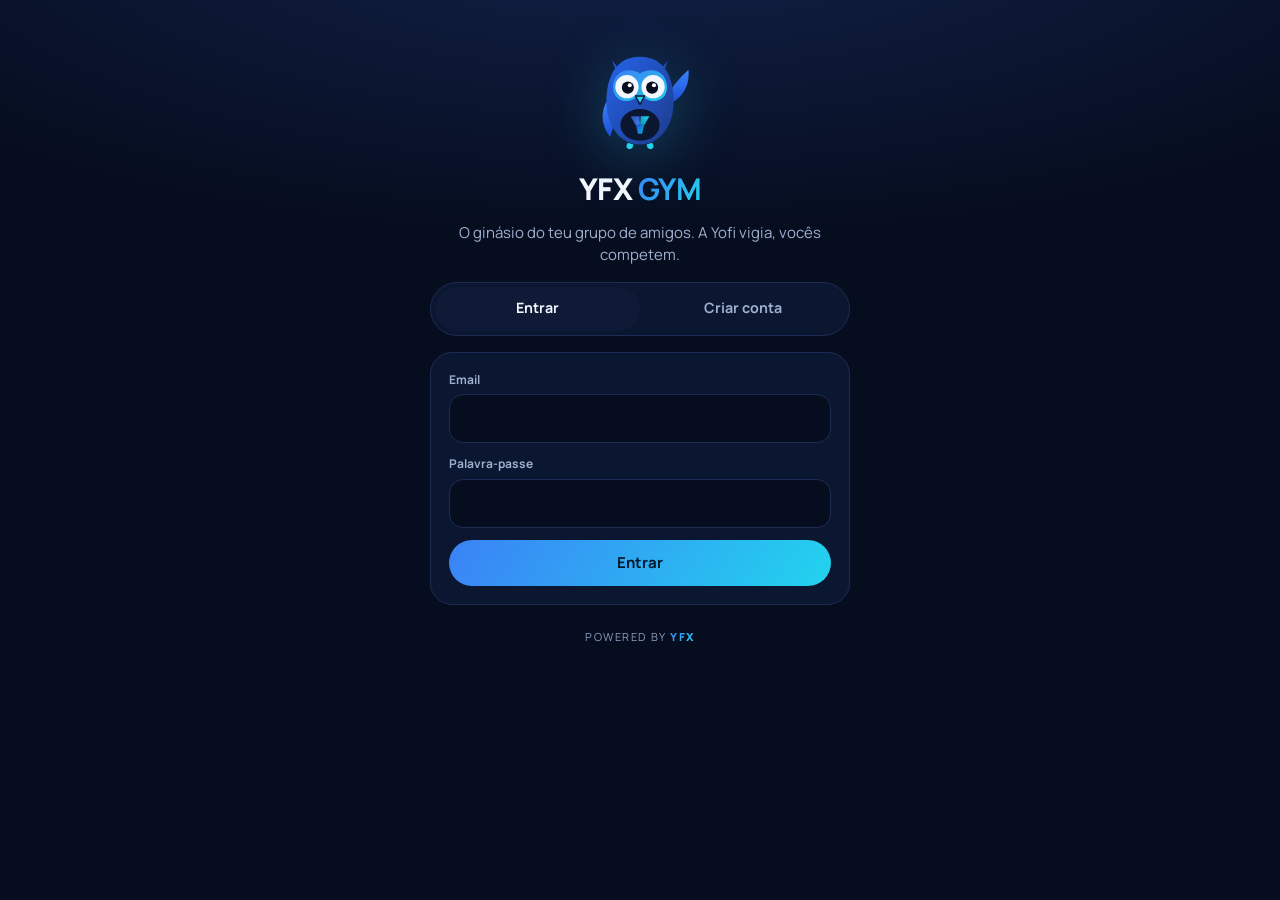
<file: index.html>
<!doctype html>
<html lang="pt">
<head>
<meta charset="utf-8">
<meta name="viewport" content="width=device-width,initial-scale=1,viewport-fit=cover">
<title>YFX Gym</title>
<meta name="description" content="O ginásio do teu grupo de amigos: check-ins, metas, treinos e ranking. Powered by YFX.">
<meta name="theme-color" content="#060d1f">
<meta name="color-scheme" content="dark">
<meta name="mobile-web-app-capable" content="yes">
<meta name="apple-mobile-web-app-capable" content="yes">
<meta name="apple-mobile-web-app-status-bar-style" content="black-translucent">
<meta name="apple-mobile-web-app-title" content="YFX Gym">
<meta name="referrer" content="strict-origin-when-cross-origin">
<meta http-equiv="Content-Security-Policy" content="default-src 'self'; script-src 'self'; style-src 'self' 'unsafe-inline'; img-src 'self' data: blob: https://uehitzdjxeyiyvnozjrx.supabase.co; connect-src 'self' https://uehitzdjxeyiyvnozjrx.supabase.co wss://uehitzdjxeyiyvnozjrx.supabase.co; font-src 'self'; manifest-src 'self'; worker-src 'self'; base-uri 'self'; form-action 'self'; object-src 'none'">
<link rel="manifest" href="manifest.webmanifest">
<link rel="icon" href="icons/icon-192.png" type="image/png">
<link rel="apple-touch-icon" href="icons/apple-touch-icon.png">
<link rel="preload" href="fonts/manrope-latin.woff2" as="font" type="font/woff2" crossorigin>
<link rel="stylesheet" href="css/app.css">
</head>
<body>
<div id="app"><main class="auth"><p class="muted center">A abrir…</p></main></div>
<div id="toasts" aria-live="polite"></div>
<noscript><p style="padding:24px;color:#f3f6fc">O YFX Gym precisa de JavaScript ligado.</p></noscript>
<script src="js/vendor/supabase.js"></script>
<script src="js/config.js"></script>
<script src="js/yofi.js"></script>
<script src="js/exercises.js"></script>
<script src="js/store.js"></script>
<script src="js/app.js"></script>
</body>
</html>
</file>
<file: css/app.css>
@font-face { font-family: "Manrope"; font-style: normal; font-weight: 200 800; font-display: swap; src: url(../fonts/manrope-latin.woff2) format("woff2"); unicode-range: U+0000-00FF, U+0131, U+0152-0153, U+02BB-02BC, U+02C6, U+02DA, U+02DC, U+2000-206F, U+20AC, U+2122, U+2191, U+2193, U+2212, U+2215, U+FEFF, U+FFFD; }
@font-face { font-family: "Manrope"; font-style: normal; font-weight: 200 800; font-display: swap; src: url(../fonts/manrope-latin-ext.woff2) format("woff2"); unicode-range: U+0100-02AF, U+1E00-1EFF, U+20A0-20AB, U+20AD-20C0, U+2113, U+2C60-2C7F, U+A720-A7FF; }
/* fallback com métricas próximas da Manrope, para o texto não "saltar" quando a fonte carrega */
@font-face { font-family: "Manrope Fallback"; src: local("Arial"); size-adjust: 103%; ascent-override: 103%; descent-override: 29%; line-gap-override: 0%; }
/* YFX Gym — identidade YFX: navy, gradiente azul→ciano, Manrope, botões pill.
   Layout: coluna única de telemóvel (máx. 520px), barra de separadores fixa em baixo. */
:root {
  --ink: #060d1f; --surface: #0b1630; --surface2: #0e1a36; --line: #1d2c52;
  --fg: #f3f6fc; --muted: #9fb0cf; --blue: #3b82f6; --cyan: #22d3ee;
  --good: #34d399; --warn: #fbbf24; --bad: #f87171;
  --grad: linear-gradient(120deg, #3b82f6 0%, #22d3ee 100%);
  --font: "Manrope", "Manrope Fallback", ui-sans-serif, system-ui, -apple-system, "Segoe UI", sans-serif;
  --r: 22px; --tabh: 66px;
  color-scheme: dark;
}
* { box-sizing: border-box; -webkit-tap-highlight-color: transparent; }
html, body { margin: 0; background: var(--ink); color: var(--fg); font-family: var(--font); font-size: 15px; line-height: 1.45; }
body { min-height: 100dvh; background: radial-gradient(120% 60% at 50% -10%, #12224a 0%, var(--ink) 60%) fixed, var(--ink); }
button, input, select, textarea { font: inherit; color: inherit; }
h1, h2, h3, h4 { margin: 0; line-height: 1.15; text-wrap: balance; letter-spacing: -0.01em; }
h2 { font-size: 1.25rem; font-weight: 800; } h3 { font-size: 1.15rem; font-weight: 800; }
p { margin: 0; } small { font-size: .82rem; }
.sr { position: absolute; width: 1px; height: 1px; overflow: hidden; clip: rect(0 0 0 0); white-space: nowrap; }
.muted { color: var(--muted); } .center { text-align: center; }
.eyebrow { display: block; font-size: .72rem; font-weight: 700; letter-spacing: .12em; text-transform: uppercase; color: var(--cyan); }
:focus-visible { outline: 2px solid var(--cyan); outline-offset: 2px; }

#app { width: 100%; max-width: 560px; margin: 0 auto; padding-left: max(16px, env(safe-area-inset-left, 0px)); padding-right: max(16px, env(safe-area-inset-right, 0px)); }
body.in-app #app { padding-bottom: calc(var(--tabh) + env(safe-area-inset-bottom, 0px) + 12px); }

/* topo */
.top { position: sticky; top: 0; z-index: 20; display: flex; align-items: center; justify-content: space-between; gap: 12px; padding: calc(env(safe-area-inset-top, 0px) + 12px) 0 12px; background: linear-gradient(var(--ink) 70%, transparent); }
.brand { display: flex; align-items: center; gap: 8px; text-decoration: none; color: inherit; }
[hidden] { display: none !important; }
.wordmark { font-weight: 800; font-size: 1.15rem; letter-spacing: -.02em; }
.wordmark b { background: var(--grad); -webkit-background-clip: text; background-clip: text; color: transparent; }
.wordmark.big { font-size: 2rem; text-align: center; }
.grp { font-size: .8rem; font-weight: 700; color: var(--muted); max-width: 55%; text-align: right; overflow: hidden; text-overflow: ellipsis; white-space: nowrap; }
.demo-bar { font-size: .75rem; font-weight: 600; color: var(--warn); background: rgba(251,191,36,.08); border: 1px solid rgba(251,191,36,.25); border-radius: 999px; padding: 6px 12px; text-align: center; margin-bottom: 12px; }
main#view { display: flex; flex-direction: column; gap: 14px; }

/* cartões */
.card { background: var(--surface); border: 1px solid var(--line); border-radius: var(--r); padding: 18px; display: flex; flex-direction: column; gap: 12px; min-width: 0; }
.row-between { display: flex; align-items: center; justify-content: space-between; gap: 10px; min-width: 0; }
.row-gap { display: flex; align-items: center; gap: 14px; }
.stack { display: flex; flex-direction: column; gap: 10px; }

/* botões */
.btn { display: inline-flex; align-items: center; justify-content: center; gap: 8px; border: 1px solid var(--line); background: var(--surface2); border-radius: 999px; padding: 12px 20px; font-weight: 700; cursor: pointer; transition: transform .12s, opacity .2s; }
.btn:active { transform: scale(.97); } .btn:disabled { opacity: .55; }
.btn.primary { background: var(--grad); border: 0; color: #04162a; }
.btn.ghost { background: transparent; }
.btn.danger { background: rgba(248,113,113,.15); border-color: rgba(248,113,113,.4); color: var(--bad); }
.btn.big { padding: 17px 22px; font-size: 1.05rem; width: 100%; }
.btn.wide { width: 100%; } .btn.sm { padding: 8px 14px; font-size: .88rem; }
.link { background: none; border: 0; color: var(--muted); font-weight: 600; font-size: .88rem; cursor: pointer; padding: 10px 6px; min-height: 44px; text-decoration: none; }
.link:hover { color: var(--fg); }
a.btn { text-decoration: none; color: inherit; }

/* Yofi vigia */
.vigia { flex-direction: row; align-items: center; gap: 12px; background: linear-gradient(140deg, rgba(59,130,246,.14), rgba(34,211,238,.06)), var(--surface); }
.vigia-owl { flex: none; filter: drop-shadow(0 6px 18px rgba(34,211,238,.25)); }
.bubble { position: relative; background: var(--surface2); border: 1px solid var(--line); border-radius: 18px; padding: 12px 14px; display: flex; flex-direction: column; gap: 6px; min-width: 0; }
.bubble::before { content: ""; position: absolute; left: -7px; top: 26px; width: 12px; height: 12px; background: var(--surface2); border-left: 1px solid var(--line); border-bottom: 1px solid var(--line); transform: rotate(45deg); }
.bubble p { font-weight: 600; font-size: .93rem; }
.bubble p + p { color: var(--muted); font-weight: 500; }
.yofi { flex: none; }
.yofi-wave { animation: wave 1.6s ease-in-out infinite; }
@keyframes wave { 0%,60%,100% { transform: rotate(0); } 20% { transform: rotate(-14deg); } 40% { transform: rotate(8deg); } }
.yofi-celebra { animation: hop 1.4s ease-in-out infinite; }
@keyframes hop { 0%,100% { transform: translateY(0); } 30% { transform: translateY(-5px); } }

/* check-in */
.checkin .hint { color: var(--muted); text-align: center; }
.ck-done { display: flex; align-items: center; gap: 14px; }
.ck-done div { display: flex; flex-direction: column; }
.ck-ok { width: 44px; height: 44px; border-radius: 50%; display: grid; place-items: center; background: rgba(52,211,153,.15); color: var(--good); font-weight: 800; font-size: 1.3rem; flex: none; }

/* meta semanal */
.goal { flex-direction: row; align-items: center; gap: 16px; }
.ring { position: relative; flex: none; width: 110px; height: 110px; }
.ring-bg { fill: none; stroke: var(--line); stroke-width: 10; }
.ring-fg { fill: none; stroke: url(#rg); stroke-width: 10; stroke-linecap: round; transition: stroke-dashoffset .8s cubic-bezier(.16,1,.3,1); filter: drop-shadow(0 0 6px rgba(34,211,238,.5)); }
.ring-txt { position: absolute; inset: 0; display: flex; flex-direction: column; align-items: center; justify-content: center; }
.ring-txt b { font-size: 1.9rem; font-weight: 800; font-variant-numeric: tabular-nums; } .ring-txt b span { font-size: 1rem; color: var(--muted); }
.ring-txt small { color: var(--muted); margin-top: -4px; }
.goal-side { display: flex; flex-direction: column; gap: 8px; min-width: 0; }
.days { display: flex; gap: 5px; }
.days .d { width: 26px; height: 26px; border-radius: 50%; display: grid; place-items: center; font-size: .72rem; font-weight: 800; background: var(--surface2); color: var(--muted); border: 1px solid var(--line); }
.days .d.on { background: var(--grad); color: #04162a; border: 0; }
.days .d.today { box-shadow: 0 0 0 2px var(--ink), 0 0 0 3px var(--cyan); }

/* peso */
.wgrid { display: grid; grid-template-columns: repeat(3, 1fr); gap: 8px; }
.wgrid div { background: var(--surface2); border-radius: 14px; padding: 10px; display: flex; flex-direction: column; gap: 2px; min-width: 0; }
.wgrid small { color: var(--muted); font-size: .72rem; }
.wgrid b, .big3 b { font-size: 1.35rem; font-weight: 800; font-variant-numeric: tabular-nums; } .wgrid i, .big3 i { font-style: normal; font-size: .75rem; color: var(--muted); margin-left: 2px; }
.grad { background: var(--grad); -webkit-background-clip: text; background-clip: text; color: transparent; }
.wform { display: flex; flex-wrap: wrap; gap: 8px; }
.wform input { flex: 1 1 9rem; }
.wform input { flex: 1; min-width: 0; }
input, select, textarea { width: 100%; background: var(--ink); border: 1px solid var(--line); border-radius: 14px; padding: 12px 14px; font-size: 16px; min-height: 46px; }
input.bad { border-color: var(--bad); box-shadow: 0 0 0 1px var(--bad) inset; }
input:focus, select:focus, textarea:focus { outline: none; border-color: var(--cyan); box-shadow: 0 0 0 3px rgba(34,211,238,.18); }
textarea { resize: none; }
input::placeholder, textarea::placeholder { color: #7586aa; }

.pill, .chip { display: inline-flex; align-items: center; gap: 4px; padding: 3px 10px; border-radius: 999px; font-size: .75rem; font-weight: 700; background: var(--surface2); border: 1px solid var(--line); color: var(--muted); white-space: nowrap; }
.pill.cumpriu, .chip.cumpriu, .chip.good { color: var(--good); border-color: rgba(52,211,153,.35); background: rgba(52,211,153,.1); }
.pill.perto, .chip.perto, .chip.warn { color: var(--warn); border-color: rgba(251,191,36,.35); background: rgba(251,191,36,.08); }
.pill.falhou, .chip.falhou { color: var(--bad); border-color: rgba(248,113,113,.35); background: rgba(248,113,113,.08); }
.chips { display: flex; flex-wrap: wrap; gap: 6px; }

/* avatar */
.av { width: var(--s); height: var(--s); border-radius: 50%; flex: none; display: inline-grid; place-items: center; font-weight: 800; font-size: calc(var(--s) * .38); color: #04162a; background: var(--c); box-shadow: inset 0 -3px 0 rgba(0,0,0,.15); vertical-align: middle; }

/* feed */
.composer .cmp-row { display: flex; gap: 10px; align-items: flex-start; }
.prev { position: relative; } .prev img { border-radius: 14px; max-height: 220px; width: 100%; object-fit: cover; }
.prev .x { position: absolute; top: 8px; right: 8px; }
.x { width: 40px; height: 40px; flex: none; border-radius: 50%; border: 1px solid var(--line); background: var(--surface2); cursor: pointer; font-size: 1.1rem; line-height: 1; }
#posts { display: flex; flex-direction: column; gap: 12px; }
.post header { display: flex; align-items: center; gap: 10px; }
.post header div { display: flex; flex-direction: column; } .post header small { color: var(--muted); }
.post .act { font-size: 1rem; } .post .txt { font-size: 1rem; white-space: pre-wrap; overflow-wrap: anywhere; }
.post .ph { border-radius: 16px; width: 100%; max-height: 420px; object-fit: cover; }
.pr { background: linear-gradient(120deg, rgba(59,130,246,.18), rgba(34,211,238,.12)); border: 1px solid rgba(34,211,238,.3); border-radius: 12px; padding: 8px 12px; font-size: .92rem; }
.reacts { display: flex; align-items: center; gap: 6px; flex-wrap: wrap; }
.react { border: 1px solid var(--line); background: var(--surface2); border-radius: 999px; padding: 6px 12px; min-height: 40px; min-width: 48px; cursor: pointer; font-size: .95rem; display: inline-flex; align-items: center; gap: 4px; }
.react i { font-style: normal; font-size: .8rem; font-weight: 700; color: var(--muted); }
.react.mine { border-color: var(--cyan); background: rgba(34,211,238,.12); } .react.mine i { color: var(--cyan); }
.cm-toggle { margin-left: auto; background: none; border: 0; color: var(--muted); font-weight: 600; font-size: .88rem; cursor: pointer; min-height: 40px; padding: 0 4px; }
.cms { display: none; flex-direction: column; gap: 10px; border-top: 1px solid var(--line); padding-top: 12px; }
.post.open .cms { display: flex; }
.cm { display: flex; gap: 8px; align-items: flex-start; } .cm p { background: var(--surface2); border-radius: 14px; padding: 8px 12px; font-size: .92rem; overflow-wrap: anywhere; min-width: 0; }
.cm-form { display: flex; gap: 8px; } .cm-form input { flex: 1; min-width: 0; padding: 9px 12px; }
.skeleton { height: 120px; border-radius: var(--r); background: linear-gradient(90deg, var(--surface) 0%, var(--surface2) 50%, var(--surface) 100%); background-size: 200% 100%; animation: sk 1.2s infinite; }
@keyframes sk { to { background-position: -200% 0; } }
.empty { display: flex; flex-direction: column; align-items: center; gap: 12px; padding: 30px 10px; text-align: center; color: var(--muted); }

/* treino */
.title-in { font-size: 1.3rem; font-weight: 800; border: 0; background: transparent; padding: 4px 0; border-bottom: 1px solid var(--line); border-radius: 0; }
#items { display: flex; flex-direction: column; gap: 12px; }
.sets { display: flex; flex-direction: column; gap: 8px; }
.set { display: grid; grid-template-columns: 44px 1fr 1fr 34px; gap: 8px; align-items: center; }
.set.head span { font-size: .72rem; font-weight: 700; letter-spacing: .08em; text-transform: uppercase; color: var(--muted); }
.set .n { font-weight: 800; color: var(--muted); text-align: center; }
.set input { padding: 10px; text-align: center; font-variant-numeric: tabular-nums; font-weight: 700; }
.big3 { display: grid; grid-template-columns: repeat(3, 1fr); gap: 8px; }
.big3 div { background: var(--surface2); border-radius: 14px; padding: 10px; display: flex; flex-direction: column; gap: 2px; }
.big3 small { color: var(--muted); font-size: .74rem; }
.sec { font-size: 1rem; margin: 6px 4px 10px; }
.hist { gap: 6px; margin-bottom: 10px; }
.ex-list { display: flex; flex-direction: column; gap: 6px; overflow-y: auto; max-height: 52dvh; padding-bottom: 8px; }
.ex-list h4 { font-size: .72rem; letter-spacing: .12em; text-transform: uppercase; color: var(--cyan); margin: 10px 4px 2px; }
.ex { text-align: left; background: var(--surface2); border: 1px solid var(--line); border-radius: 14px; padding: 12px 14px; cursor: pointer; font-weight: 600; }
.ex.custom { border-style: dashed; color: var(--cyan); }

/* ranking */
.rank { list-style: none; margin: 0; padding: 0; display: flex; flex-direction: column; gap: 10px; }
.rank li { flex-direction: row; align-items: center; gap: 12px; padding: 14px; }
.rank li.me { border-color: rgba(34,211,238,.55); box-shadow: 0 0 0 1px rgba(34,211,238,.2) inset; }
.pos { width: 28px; text-align: center; font-weight: 800; font-size: 1.15rem; color: var(--muted); flex: none; }
.rk-main { flex: 1; display: flex; flex-direction: column; gap: 6px; min-width: 0; }
.pct { font-variant-numeric: tabular-nums; }
.bar { height: 8px; border-radius: 99px; background: var(--surface2); overflow: hidden; }
.bar span { display: block; height: 100%; background: var(--grad); border-radius: 99px; }
.note { font-size: .82rem; padding: 0 4px; }
.vigia.small .bubble p { font-size: .9rem; }
.b3t { display: flex; flex-direction: column; gap: 10px; }
.b3t .row-between > span:last-child { display: inline-flex; align-items: center; gap: 6px; }

/* perfil */
.prof-head { flex-direction: row; align-items: center; gap: 14px; }
.form label, .form .lbl { font-size: .8rem; font-weight: 700; color: var(--muted); margin-bottom: -6px; }
.swatches { display: flex; gap: 10px; }
.sw { position: relative; width: 34px; height: 34px; border-radius: 50%; background: var(--c); cursor: pointer; }
.sw input { position: absolute; opacity: 0; inset: 0; cursor: pointer; }
.sw:has(input:checked) { box-shadow: 0 0 0 3px var(--ink), 0 0 0 5px var(--fg); }
.stepper { display: flex; align-items: center; gap: 12px; }
.stepper button { width: 44px; height: 44px; border-radius: 50%; border: 1px solid var(--line); background: var(--surface2); font-size: 1.3rem; cursor: pointer; }
.stepper output { font-size: 1.5rem; font-weight: 800; min-width: 2ch; text-align: center; }
.code { display: flex; align-items: center; justify-content: space-between; gap: 10px; background: var(--ink); border: 1px dashed var(--line); border-radius: 16px; padding: 10px 10px 10px 16px; }
.code b { font-size: 1.5rem; letter-spacing: .18em; font-variant-numeric: tabular-nums; }
.sel { overflow-wrap: anywhere; user-select: all; }
.sign { display: flex; align-items: center; justify-content: center; gap: 10px; color: var(--muted); padding: 10px 0; }
.sign p { font-size: .85rem; }

/* auth */
.auth { display: flex; flex-direction: column; gap: 16px; padding-block: calc(env(safe-area-inset-top, 0px) + 40px) 30px; max-width: 420px; margin: 0 auto; }
.auth-owl { display: flex; justify-content: center; filter: drop-shadow(0 10px 30px rgba(34,211,238,.25)); }
.seg { display: grid; grid-template-columns: 1fr 1fr; background: var(--surface); border: 1px solid var(--line); border-radius: 999px; padding: 4px; }
.seg button { border: 0; background: none; padding: 10px; border-radius: 999px; font-weight: 700; cursor: pointer; color: var(--muted); }
.seg button.on { background: var(--surface2); color: var(--fg); }
.note-box { background: rgba(34,211,238,.08); border: 1px solid rgba(34,211,238,.3); border-radius: 16px; padding: 12px 14px; font-size: .92rem; }
.or { text-align: center; color: var(--muted); font-weight: 700; font-size: .8rem; letter-spacing: .1em; text-transform: uppercase; }

/* rodapé e separadores */
.powered { text-align: center; font-size: .74rem; letter-spacing: .14em; text-transform: uppercase; color: #8a9cc0; padding: 22px 0 6px; }
.powered b { background: var(--grad); -webkit-background-clip: text; background-clip: text; color: transparent; font-weight: 800; }
.powered.static { padding-top: 8px; }
.tabs { position: fixed; left: 0; right: 0; bottom: 0; z-index: 30; display: none; justify-content: space-around; background: rgba(6,13,31,.92); backdrop-filter: blur(14px); -webkit-backdrop-filter: blur(14px); border-top: 1px solid var(--line); padding: 6px max(8px, env(safe-area-inset-left, 0px)) calc(6px + env(safe-area-inset-bottom, 0px)) max(8px, env(safe-area-inset-right, 0px)); }
body.in-app .tabs { display: flex; }
.tab { flex: 1; max-width: 100px; text-decoration: none; min-height: 52px; justify-content: center; display: flex; flex-direction: column; align-items: center; gap: 2px; background: none; border: 0; color: #8193b8; font-size: .7rem; font-weight: 700; padding: 6px 0; cursor: pointer; }
.tab.on { color: var(--cyan); }
.tab.on svg { filter: drop-shadow(0 0 6px rgba(34,211,238,.6)); }

/* folha inferior */
.sheet-wrap { position: fixed; inset: 0; z-index: 50; }
.sheet-bg { position: absolute; inset: 0; background: rgba(2,6,16,.6); opacity: 0; transition: opacity .25s; }
.sheet { position: absolute; left: 0; right: 0; bottom: 0; max-width: 520px; margin: 0 auto; background: var(--surface); border: 1px solid var(--line); border-bottom: 0; border-radius: 26px 26px 0 0; padding: 10px max(18px, env(safe-area-inset-right, 0px)) calc(20px + env(safe-area-inset-bottom, 0px)) max(18px, env(safe-area-inset-left, 0px)); display: flex; flex-direction: column; gap: 12px; transform: translateY(100%); transition: transform .3s cubic-bezier(.16,1,.3,1); max-height: 88dvh; }
.sheet-wrap.open .sheet { transform: none; } .sheet-wrap.open .sheet-bg { opacity: 1; }
.sheet-grab { width: 40px; height: 4px; border-radius: 4px; background: var(--line); margin: 0 auto 6px; }
.sheet-owl { display: flex; justify-content: center; }
.sheet h3 { text-align: center; } .sheet > p { text-align: center; }

/* avisos */
#toasts { position: fixed; left: 0; right: 0; bottom: calc(var(--tabh) + env(safe-area-inset-bottom, 0px) + 10px); z-index: 60; display: flex; flex-direction: column; align-items: center; gap: 8px; pointer-events: none; padding: 0 16px; }
.toast { background: var(--surface2); border: 1px solid var(--line); border-radius: 14px; padding: 10px 16px; font-weight: 600; font-size: .9rem; box-shadow: 0 10px 30px rgba(0,0,0,.4); transition: opacity .4s, transform .4s; max-width: 480px; }
.toast.good { border-color: rgba(52,211,153,.5); } .toast.bad { border-color: rgba(248,113,113,.5); }
.toast.out { opacity: 0; transform: translateY(8px); }

@media (max-width: 370px) { .goal { flex-direction: column; align-items: flex-start; } .wgrid b { font-size: 1.1rem; } }
@media (prefers-reduced-motion: reduce) { *, *::before, *::after { animation: none !important; transition: none !important; } }

/* ---- auditoria: estados, rede, desktop ---- */
body.no-scroll { overflow: hidden; }
.net-bar { font-size: .8rem; font-weight: 600; color: var(--warn); background: rgba(251,191,36,.08); border: 1px solid rgba(251,191,36,.3); border-radius: 999px; padding: 8px 14px; text-align: center; margin-bottom: 12px; }
.new-pill { position: sticky; top: calc(env(safe-area-inset-top, 0px) + 64px); z-index: 15; align-self: center; margin: 0 auto; display: block; border: 0; border-radius: 999px; padding: 10px 18px; font-weight: 700; background: var(--grad); color: #04162a; box-shadow: 0 8px 24px rgba(0,0,0,.4); cursor: pointer; }
.who { min-width: 0; flex: 1; }
.who b, .rk-main .name, .members .name { display: block; overflow: hidden; text-overflow: ellipsis; white-space: nowrap; }
.post header .del { margin-left: auto; }
.av-img { width: var(--s); height: var(--s); border-radius: 50%; object-fit: cover; flex: none; background: var(--surface2); }
.prof-head { flex-wrap: wrap; }
.av-actions { display: flex; align-items: center; gap: 4px; margin-left: auto; }
.members { list-style: none; margin: 0; padding: 0; display: flex; flex-direction: column; gap: 6px; }
.members li { display: flex; align-items: center; gap: 10px; min-height: 44px; }
.members .name { flex: 1; min-width: 0; }
.ph-missing { display: grid; place-items: center; height: 140px; border-radius: 16px; background: var(--surface2); color: var(--muted); font-size: .9rem; }
.x.sm { width: 32px; height: 32px; font-size: 1rem; margin-left: auto; }
.cm { align-items: center; }
.empty.small { padding: 16px 8px; }
.skeleton.sm { height: 70px; }
.ex.added { opacity: .6; }
.small { font-size: .85rem; }
.who-best { display: inline-flex; align-items: center; gap: 6px; }
.toast.update { display: flex; align-items: center; gap: 12px; pointer-events: auto; }
main#view > .seg { margin-bottom: 2px; }
.seg button { min-height: 44px; font-size: clamp(.82rem, 3.6vw, .95rem); white-space: nowrap; }
.center { text-align: center; }
button.link.center { align-self: center; }
@media (hover: hover) { .btn:hover { filter: brightness(1.08); } .react:hover { border-color: #2c4377; } }
/* ecrãs largos: a app continua uma coluna (é uma app de telemóvel), com a barra de separadores flutuante e centrada */
@media (min-width: 640px) {
  body.in-app #app { padding-bottom: calc(var(--tabh) + 40px); }
  .tabs { left: 50%; right: auto; bottom: 16px; transform: translateX(-50%); width: min(560px, calc(100% - 32px)); border: 1px solid var(--line); border-radius: 22px; padding: 6px; }
  .sheet { border-radius: 26px; bottom: 16px; border-bottom: 1px solid var(--line); }
  #toasts { bottom: calc(var(--tabh) + 36px); }
}
@media (min-width: 640px) and (min-height: 500px) { main#view { padding-top: 6px; } }
/* telemóvel deitado: menos altura, a Yofi encolhe */
@media (max-height: 480px) and (orientation: landscape) { .vigia-owl svg { width: 60px; height: auto; } .tabs { padding-top: 2px; } .tab { min-height: 44px; } }
</file>
